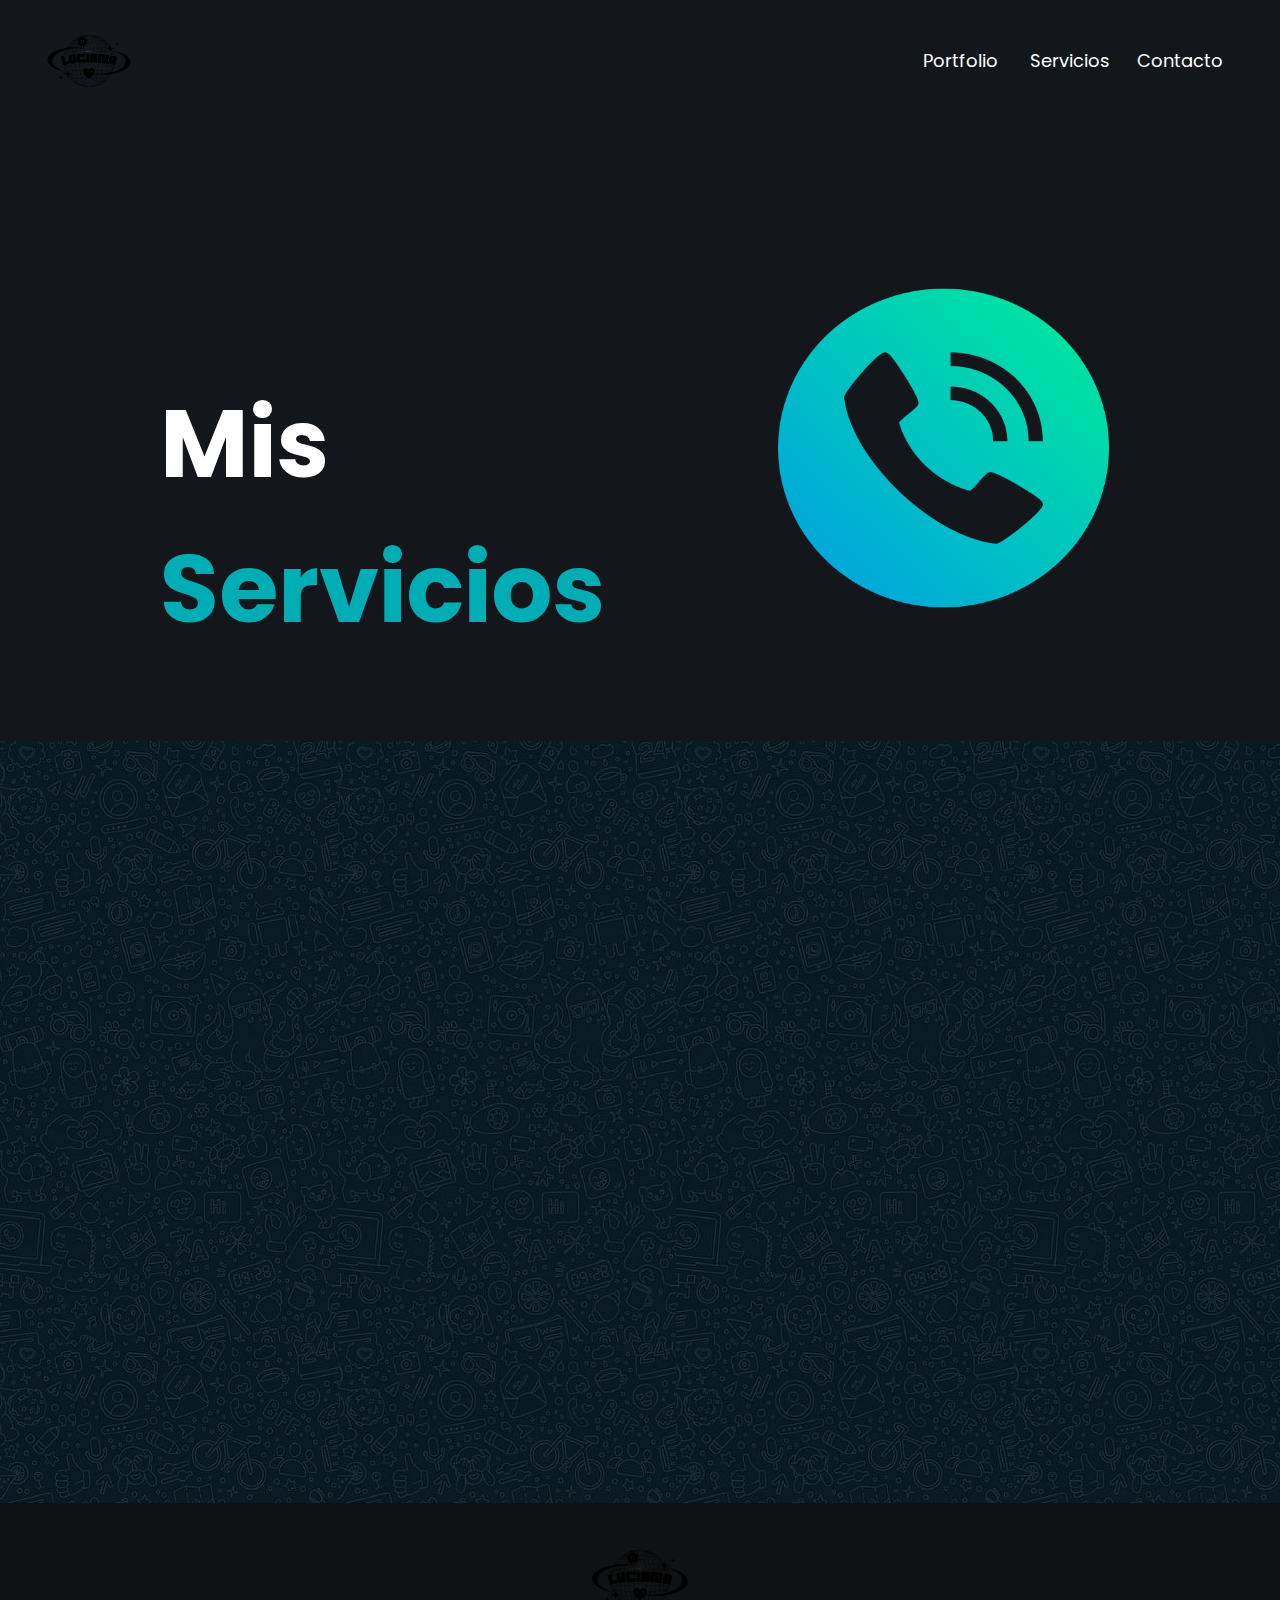
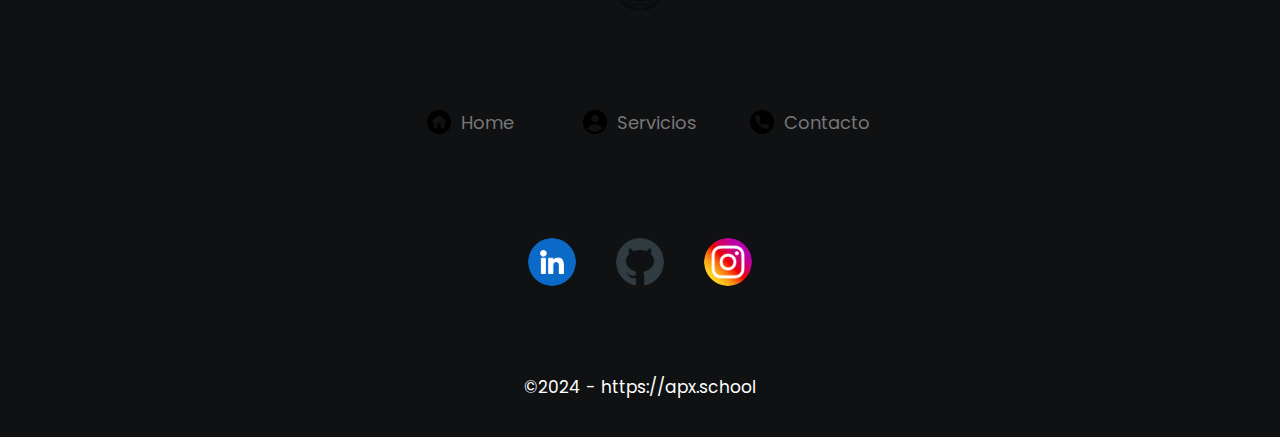
<file: servicios.html>
<!DOCTYPE html>
<html lang="en">
  <head>
    <meta charset="UTF-8" />
    <meta name="viewport" content="width=device-width, initial-scale=1.0" />
    <title>Servicios</title>
    <link rel="preconnect" href="https://fonts.googleapis.com" />
    <link rel="preconnect" href="https://fonts.gstatic.com" crossorigin />
    <link
      href="https://fonts.googleapis.com/css2?family=Poppins:ital,wght@0,100;0,200;0,300;0,400;0,500;0,600;0,700;0,800;0,900;1,100;1,200;1,300;1,400;1,500;1,600;1,700;1,800;1,900&display=swap"
      rel="stylesheet"
    />
    <link rel="stylesheet" href="./pages/servicios.css" />
    <link rel="stylesheet" href="./components/header.css" />
    <link rel="stylesheet" href="./components/card-servicios.css" />
    <link rel="stylesheet" href="./components/footer.css" />
    <script defer src="./components/header.js"></script>
    <script defer src="./components/card-servicios.js"></script>
    <script defer src="./components/footer.js"></script>
  </head>
  <body>
    <section class="seccion-1">
      <h1 class="titulo-servicio">
        <p class="mis">Mis</p>
        <p class="servicios">Servicios</p>
      </h1>
      <img src="./images/telefono-servicios.png" class="imagen-servicio" />
    </section>

    <section class="seccion-servicios">
      <div class="contenedor-servicios"></div>
    </section>

    <template id="template"></template>
  </body>
</html>
</file>
<file: pages/servicios.css>
* {
    box-sizing: border-box;
  }
  
  body {
    margin: 0;
    padding: 0;
  }
  
  .seccion-1 {
    height: 627px;
    position: absolute;
    right: 0;
    left: 0;
    top: 114px;
    display: flex;
    flex-direction: column;
    align-items: center;
    justify-content: center;
    background-color: #13171c;
  }
  
  @media (min-width: 1275px) {
    .seccion-1 {
      flex-direction: row;
      justify-content: space-around;
    }
  }
  
  .seccion-1 .titulo-servicio {
    width: 288px;
    height: 150px;
    margin-top: 70px;
    margin-bottom: 33px;
  }
  
  @media (min-width: 1275px) {
    .titulo-servicio {
      width: 586px;
      height: 192px;
      display: grid;
    }
  }
  
  .titulo-servicio p {
    margin: 0;
    font-family: "Poppins";
    font-weight: 700;
    font-size: 60px;
    text-align: center;
  }
  
  @media (min-width: 1275px) {
    .titulo-servicio p {
      font-size: 96px;
      text-align: start;
    }
  }
  
  .mis {
    color: white;
  }
  
  .servicios {
    color: #00adb5;
  }
  
  .imagen-servicio {
    margin-top: 40px;
    width: 219px;
    height: 211px;
  }
  
  @media (min-width: 1275px) {
    .imagen-servicio {
      width: 353px;
      height: 340px;
    }
  }
  
  .seccion-servicios {
    position: absolute;
    left: 0;
    right: 0;
    top: 741px;
    height: 1750px;
    display: flex;
    flex-direction: column;
    align-items: center;
    justify-content: flex-start;
    background-image: url("../images/doodle-items.jpg");
  }
  
  @media (min-width: 1275px) {
    .seccion-servicios {
      height: 762px;
    }
  }
  
  .contenedor-servicios {
    display: grid;
    grid-template-columns: 324px;
    grid-template-rows: repeat(3, 481px);
    gap: 50px;
    justify-content: center;
    align-items: center;
    margin-top: 77px;
  }
  
  @media (min-width: 1275px) {
    .contenedor-servicios {
      grid-template-rows: 500px;
      grid-template-columns: repeat(3, 360px);
      gap: 44px;
      margin-top: 104px;
    }
  }
  
  .footer {
    position: absolute;
    left: 0;
    right: 0;
    top: 2491px;
  }
  
  @media (min-width: 1275px) {
    .footer {
      top: 1503px;
    }
  }
</file>
<file: components/header.css>
* {
    box-sizing: border-box;
  }
  
  body {
    margin: 0;
    padding: 0;
    height: screen;
  }
  
  .header {
    position: absolute;
    top: 0;
    right: 0;
    left: 0;
    height: 114px;
    padding: 37px 24px;
    display: flex;
    justify-content: space-between;
    align-items: center;
    background-color: #13171c;
  }
  
  @media (min-width: 1275px) {
    .header {
      height: 121px;
    }
  }
  
  .logo {
    width: 130px;
    height: 130px;
    border-radius: 5px;
  }
  
  .logo:hover {
    width: 120px;
    height: 120px;
    box-shadow: 2px 2px 10px black;
  }
  
  .burger {
    width: 40px;
    height: 40px;
    border: solid 3px white;
    border-radius: 2px;
    padding: 3px;
    display: grid;
    grid-template-rows: repeat(3, 1fr);
    gap: 3px;
    justify-content: center;
    align-items: center;
    background-color: #13171c;
  }
  
  @media (min-width: 1275px) {
    .burger {
      width: 327px;
      height: 47px;
      margin-right: 20px;
      grid-template-rows: none;
      grid-template-columns: repeat(3, 100px);
      gap: 10px;
      border: none;
    }
  }
  
  .burger .burger-item {
    background-color: white;
    color: transparent;
    height: 3px;
    width: 24px;
  }
  
  @media (min-width: 1275px) {
    .burger {
      display: none;
    }
  }
  
  .link-container {
    display: none;
  }
  
  .link-container a {
    font-family: "Poppins";
    font-size: 18px;
    font-weight: 400px;
    color: white;
    text-decoration: none;
    margin-right: 42px;
  }
  
  .link-container a:hover {
    font-size: 20px;
    color: #00adb5;
  }
  
  @media (min-width: 1275px) {
    .link-container {
      display: grid;
      grid-template-rows: 100%;
      grid-template-columns: repeat(3, 110px);
    }
  }
  
  .burger-abierta {
    height: 838px;
    position: absolute;
    top: 0;
    left: 0;
    right: 0;
    background-color: black;
    display: none;
  }
  
  .cerrar-burger {
    height: 40px;
    width: 40px;
    position: absolute;
    right: 24px;
    top: 37px;
    background-color: black;
    border: none;
  }
  
  .cruz {
    width: 100%;
    height: 75%;
  }
  
  .burger-abierta-item-contenedor {
    width: 275px;
    height: 100%;
    margin: 0 auto;
    display: flex;
    flex-direction: column;
    justify-content: center;
    align-items: center;
  }
  
  .burger-abierta-item-contenedor .burger-item {
    font-family: "Poppins";
    font-weight: 500;
    font-size: 42px;
    color: white;
    margin-bottom: 50px;
    text-decoration: none;
  }
</file>
<file: components/card-servicios.css>
* {
    box-sizing: border-box;
  }
  
  body {
    margin: 0;
    padding: 0;
  }
  
  .card {
    width: 100%;
    height: 478px;
    border-radius: 16px;
    background-color: #393e4680;
    display: flex;
    justify-content: center;
    align-items: center;
  }
  
  @media (min-width: 1275px) {
    .card:hover {
      height: 500px;
      box-shadow: 5px 5px 10px #007476;
    }
  }
  
  .contenedor-datos-de-card {
    display: grid;
    grid-template-columns: 300px;
    grid-template-rows: 150px 80px 130px;
    justify-content: center;
    align-items: center;
    gap: 20px;
  }
  
  .image {
    width: 100%;
    height: 100%;
  }
  
  .titulo-servicio {
    font-family: "Poppins";
    font-size: 33px;
    font-weight: 700;
    height: 65px;
    text-align: center;
    color: white;
    margin: 0;
  }
  
  @media (min-width: 1275px) {
    .titulo-servicio {
      width: 100%;
    }
  }
  
  .descripcion-servicio {
    font-family: "Poppins";
    font-size: 15px;
    font-weight: 400;
    text-align: left;
    color: white;
    margin: 0;
  }
</file>
<file: components/footer.css>
* {
    box-sizing: border-box;
  }
  
  body {
    margin: 0;
    padding: 0;
  }
  
  .footer {
    background-color: #0f1113;
    height: 534px;
    display: grid;
    grid-template-columns: 240px;
    grid-template-rows: 154px 180px 100px 100px;
    justify-content: center;
    align-items: center;
  }
  
  @media (min-width: 1275px) {
    .footer {
      grid-template-columns: 477px;
      grid-template-rows: 154px 130px 150px 100px;
    }
  }
  
  .footer .logo {
    width: 150px;
    height: 150px;
    margin: 0 auto;
  }
  
  .footer .logo:hover {
    width: 140px;
    height: 140px;
  }
  
  .contenedor-pages {
    margin: 0 auto;
    display: grid;
    grid-template-rows: repeat(3, 1fr);
  }
  
  @media (min-width: 1275px) {
    .contenedor-pages {
      margin: 0 auto;
      display: grid;
      grid-template-rows: 100%;
      grid-template-columns: repeat(3, 1fr);
      gap: 50px;
    }
  }
  
  a {
    text-decoration: none;
    display: flex;
    justify-content: center;
    align-items: center;
    gap: 10px;
  }
  
  .page-logo {
    width: 24px;
    height: 24px;
  }
  
  .page-nombre {
    font-family: "Poppins";
    font-weight: 400;
    font-size: 18px;
    color: #777;
  }
  
  .page-nombre:hover {
    color: white;
  }
  
  .red-social-contenedor {
    height: 48px;
    margin: 0 auto;
    display: flex;
    align-items: center;
    justify-content: center;
    gap: 40px;
  }
  
  .red-social-logo {
    width: 48px;
    height: 48px;
    border-radius: 100%;
  }
  
  .red-social-logo:hover {
    width: 60px;
    height: 60px;
  }
  
  .texto-final {
    margin: 0 auto;
    text-align: center;
    font-family: "Poppins";
    font-weight: 400;
    font-size: 17px;
    color: white;
  }
</file>
